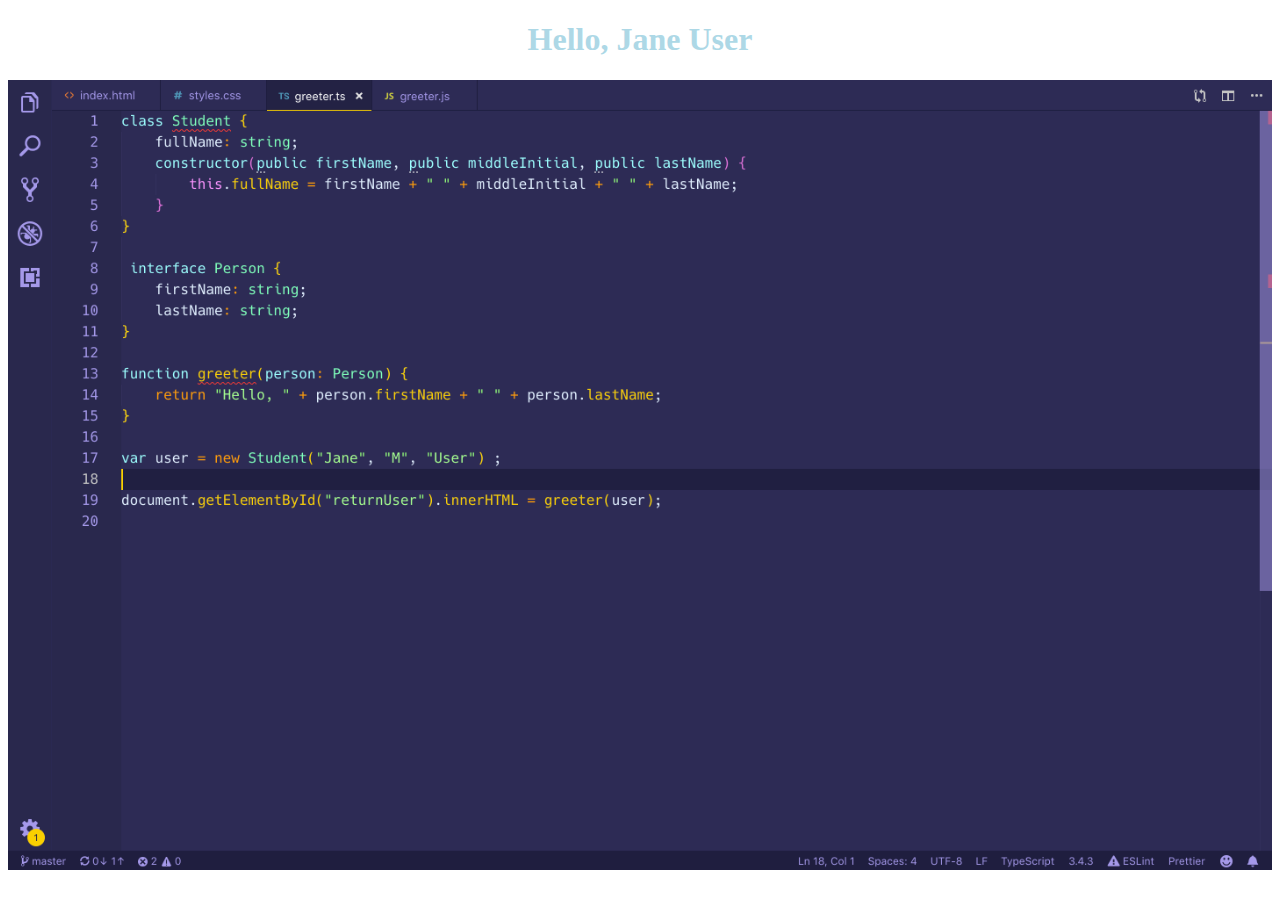
<file: public/index.html>
<!DOCTYPE html>
<html lang="en">
<head>
    <meta charset="UTF-8">
    <meta name="viewport" content="width=device-width, initial-scale=1.0">
    <meta http-equiv="X-UA-Compatible" content="ie=edge">
    <link rel="stylesheet" href="../public/assets/css/styles.css">
    <title>TypeScript Greeter</title>
</head>
<body>
    <h1 class="center-align" id="returnUser">
        
    </h1>
    <img src="../public/assets/img/TS.png" alt="ScreenShot">
    <script src="../public/assets/scripts/greeter.js"></script>
</body>
</html>
</file>
<file: public/assets/css/styles.css>
img {
    max-width: 100%;
}
h1 {
    text-align: center;
    color: lightblue;
}
</file>
